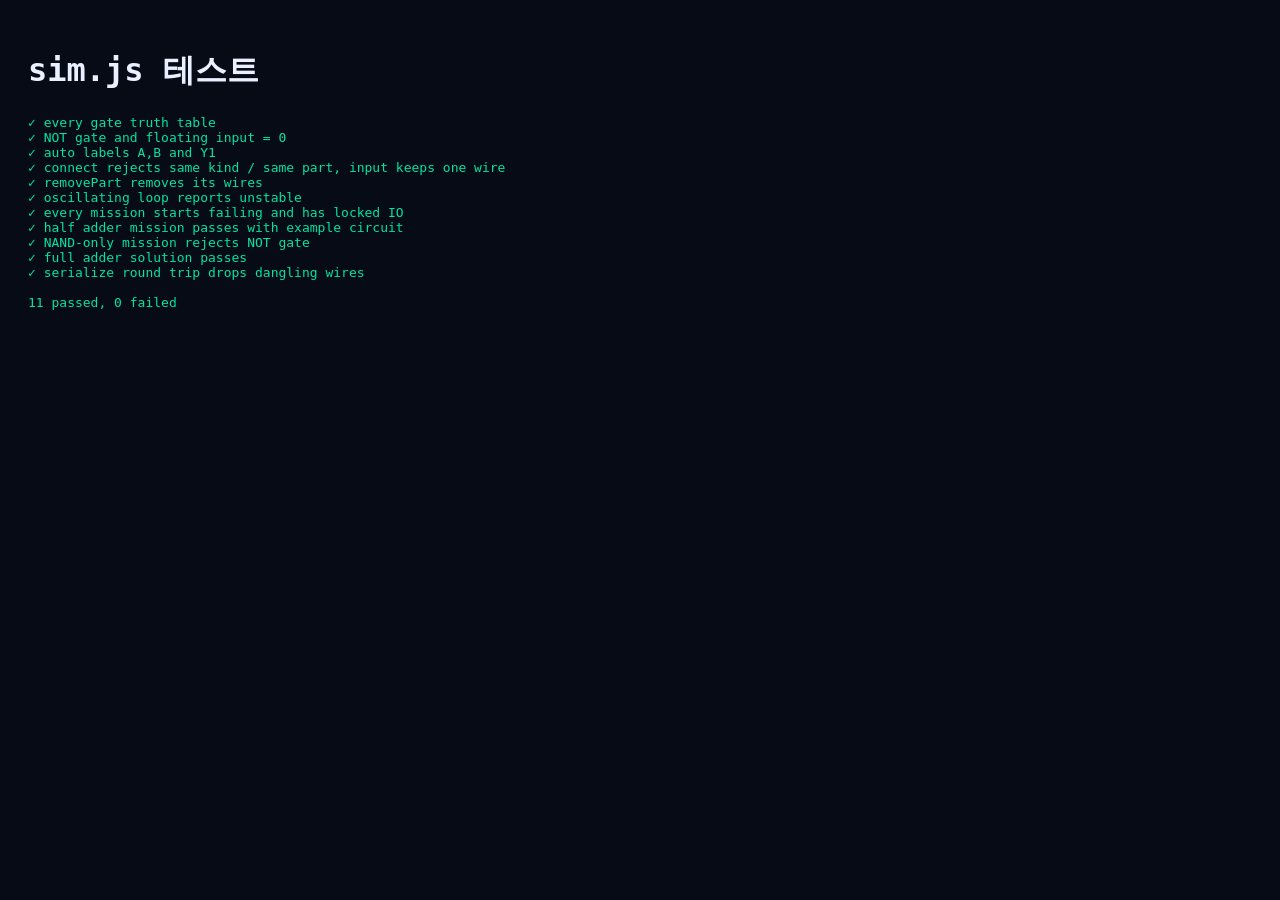
<file: sim.test.html>
<!doctype html>
<html lang="ko"><head><meta charset="utf-8" /><title>sim.js 테스트</title>
<style>body{font-family:Consolas,monospace;background:#070b16;color:#eaf0ff;padding:20px}.ok{color:#00e5a0}.bad{color:#ff5470}</style></head>
<body><h1>sim.js 테스트</h1><pre id="out"></pre>
<script type="module">
import * as S from './sim.js';
const out = document.getElementById('out');
let pass = 0, fail = 0;
const t = (name, fn) => {
  try { fn(); pass++; out.innerHTML += `<span class="ok">✓ ${name}</span>\n`; }
  catch (e) { fail++; out.innerHTML += `<span class="bad">✗ ${name} — ${e.message}</span>\n`; }
};
const eq = (a, b, msg = '') => { if (JSON.stringify(a) !== JSON.stringify(b)) throw new Error(`${msg} expected ${JSON.stringify(b)} got ${JSON.stringify(a)}`); };
const o = (p) => ({ part: p.id, pin: 0, kind: 'out' });
const i = (p, pin = 0) => ({ part: p.id, pin, kind: 'in' });

t('every gate truth table', () => {
  const exp = { AND: [0,0,0,1], OR: [0,1,1,1], NAND: [1,1,1,0], NOR: [1,0,0,0], XOR: [0,1,1,0], XNOR: [1,0,0,1] };
  for (const [g, rows] of Object.entries(exp)) {
    const c = S.createCircuit();
    const a = S.addPart(c, 'SWITCH'), b = S.addPart(c, 'SWITCH'), x = S.addPart(c, g), l = S.addPart(c, 'LED');
    S.connect(c, o(a), i(x, 0)); S.connect(c, o(b), i(x, 1)); S.connect(c, o(x), i(l));
    eq(S.truthTable(c).rows.map((r) => r.outs[0]), rows, g);
  }
});
t('NOT gate and floating input = 0', () => {
  const c = S.createCircuit();
  const n = S.addPart(c, 'NOT'), l = S.addPart(c, 'LED');
  S.connect(c, i(l), o(n));
  eq(S.simulate(c).ins.get(l.id), [1]);
});
t('auto labels A,B and Y1', () => {
  const c = S.createCircuit();
  eq([S.addPart(c, 'SWITCH').label, S.addPart(c, 'SWITCH').label, S.addPart(c, 'LED').label], ['A', 'B', 'Y1']);
});
t('connect rejects same kind / same part, input keeps one wire', () => {
  const c = S.createCircuit();
  const a = S.addPart(c, 'SWITCH'), b = S.addPart(c, 'SWITCH'), x = S.addPart(c, 'NOT');
  eq(S.connect(c, o(a), o(b)), null);
  eq(S.connect(c, o(x), i(x)), null);
  S.connect(c, o(a), i(x)); S.connect(c, o(b), i(x));
  eq(c.wires.length, 1); eq(c.wires[0].from.part, b.id);
});
t('removePart removes its wires', () => {
  const c = S.createCircuit();
  const a = S.addPart(c, 'SWITCH'), x = S.addPart(c, 'NOT');
  S.connect(c, o(a), i(x));
  S.removePart(c, x.id);
  eq(c.wires.length, 0);
});
t('oscillating loop reports unstable', () => {
  const c = S.createCircuit();
  const n = S.addPart(c, 'NOT');
  S.connect(c, o(n), i(n)); // same part rejected
  const m = S.addPart(c, 'NOT'), k = S.addPart(c, 'NOT');
  S.connect(c, o(n), i(m)); S.connect(c, o(m), i(k)); S.connect(c, o(k), i(n));
  eq(S.simulate(c).stable, false);
});
t('every mission starts failing and has locked IO', () => {
  for (const m of S.MISSIONS) {
    const c = S.buildMission(m);
    eq(c.parts.length, m.inputs.length + m.outputs.length, m.id);
    eq(c.parts.every((p) => p.locked), true);
    eq(S.checkMission(c, m).pass, false, m.id);
  }
});
t('half adder mission passes with example circuit', () => {
  const m = S.MISSIONS.find((x) => x.id === 'half-adder');
  eq(S.checkMission(S.exampleCircuit(), m).pass, true);
});
t('NAND-only mission rejects NOT gate', () => {
  const m = S.MISSIONS.find((x) => x.id === 'nand-not');
  const c = S.buildMission(m);
  const [a, y] = c.parts;
  const n = S.addPart(c, 'NOT');
  S.connect(c, o(a), i(n)); S.connect(c, o(n), i(y));
  const r = S.checkMission(c, m);
  eq(r.rows.every((x) => x.ok), true); eq(r.violations, ['NOT']); eq(r.pass, false);
  S.removePart(c, n.id);
  const g = S.addPart(c, 'NAND');
  S.connect(c, o(a), i(g, 0)); S.connect(c, o(a), i(g, 1)); S.connect(c, o(g), i(y));
  eq(S.checkMission(c, m).pass, true);
});
t('full adder solution passes', () => {
  const m = S.MISSIONS.find((x) => x.id === 'full-adder');
  const c = S.buildMission(m);
  const [a, b, ci, s, co] = c.parts;
  const x1 = S.addPart(c, 'XOR'), x2 = S.addPart(c, 'XOR'), a1 = S.addPart(c, 'AND'), a2 = S.addPart(c, 'AND'), r = S.addPart(c, 'OR');
  S.connect(c, o(a), i(x1, 0)); S.connect(c, o(b), i(x1, 1));
  S.connect(c, o(x1), i(x2, 0)); S.connect(c, o(ci), i(x2, 1)); S.connect(c, o(x2), i(s));
  S.connect(c, o(a), i(a1, 0)); S.connect(c, o(b), i(a1, 1));
  S.connect(c, o(x1), i(a2, 0)); S.connect(c, o(ci), i(a2, 1));
  S.connect(c, o(a1), i(r, 0)); S.connect(c, o(a2), i(r, 1)); S.connect(c, o(r), i(co));
  eq(S.checkMission(c, m).pass, true);
});
t('serialize round trip drops dangling wires', () => {
  const c = S.exampleCircuit();
  const j = JSON.parse(S.serialize(c));
  j.wires.push({ id: 999, from: { part: 77, pin: 0 }, to: { part: 1, pin: 0 } });
  const back = S.deserialize(JSON.stringify(j));
  eq(back.wires.length, c.wires.length);
  eq(back.nextId >= c.nextId, true);
});
out.innerHTML += `\n${fail ? '<span class="bad">' : '<span class="ok">'}${pass} passed, ${fail} failed</span>`;
document.title = fail ? 'FAIL' : 'PASS';
</script></body></html>
</file>
